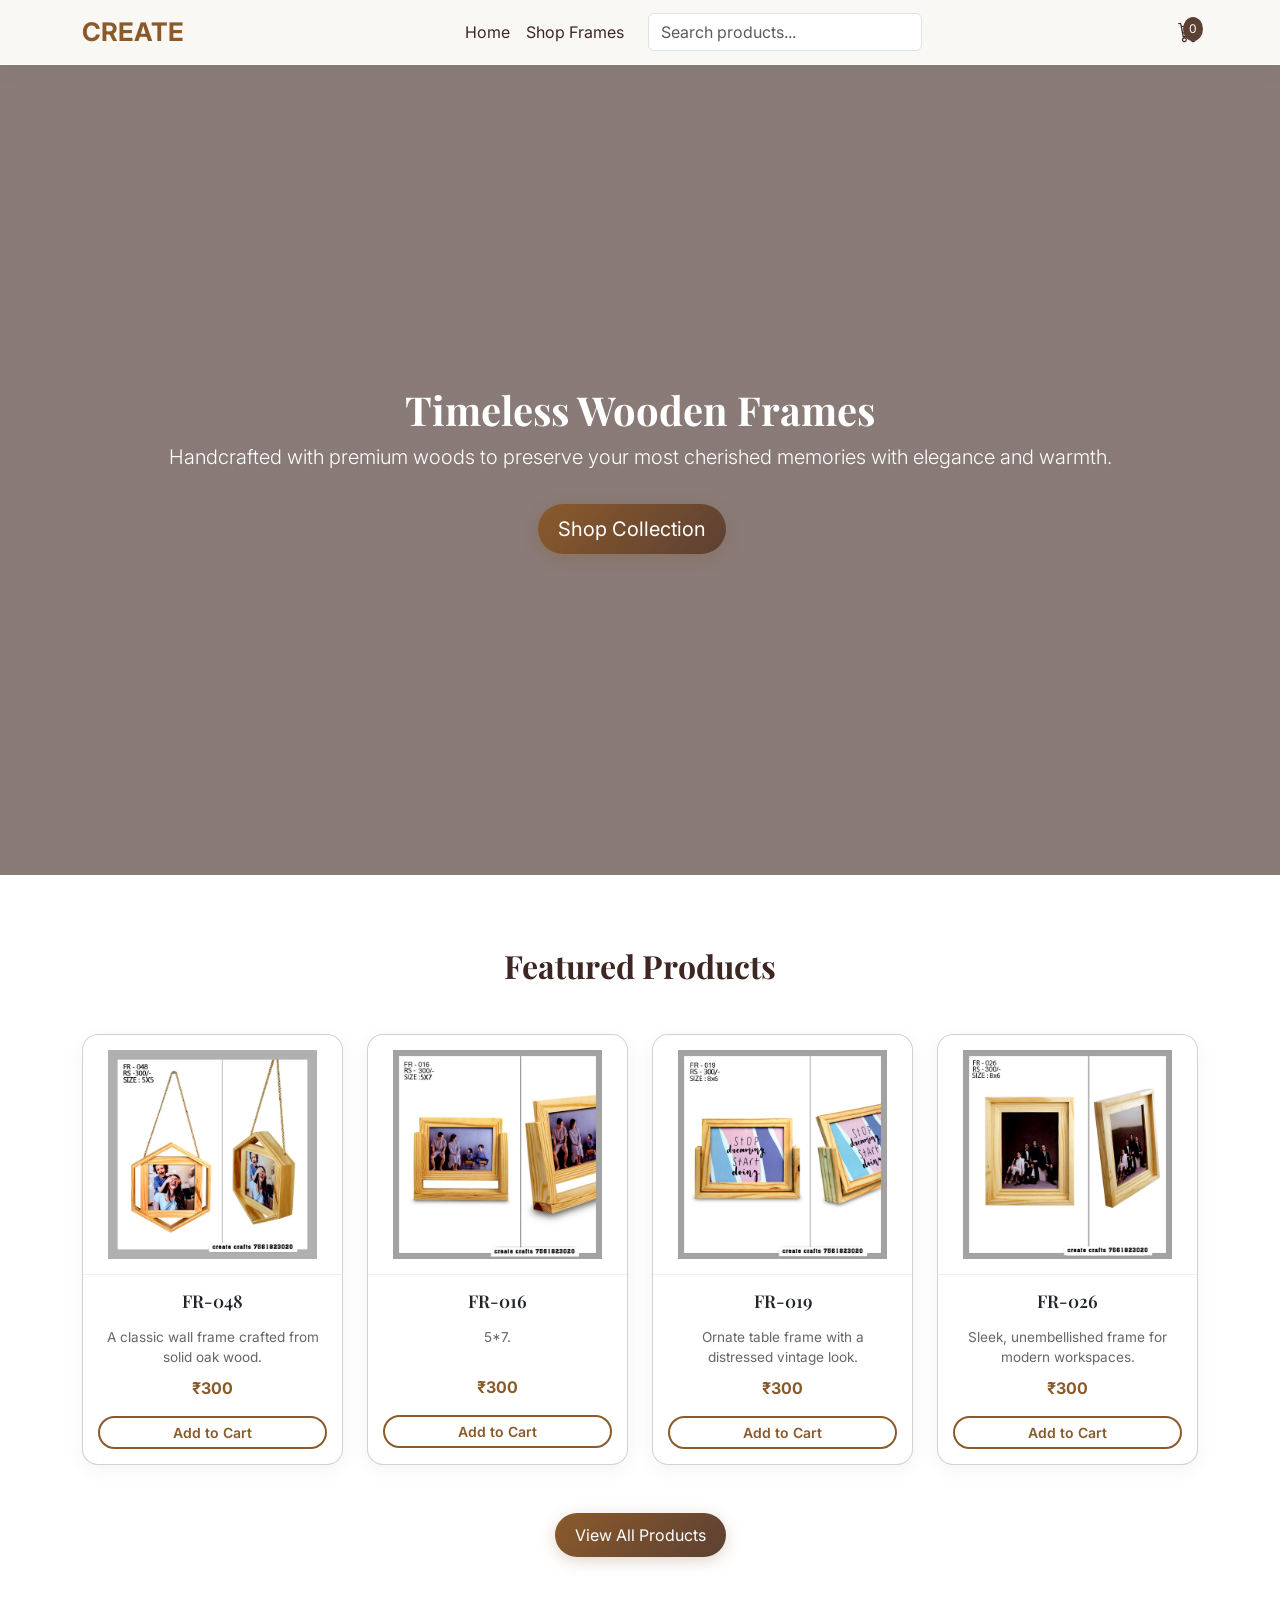
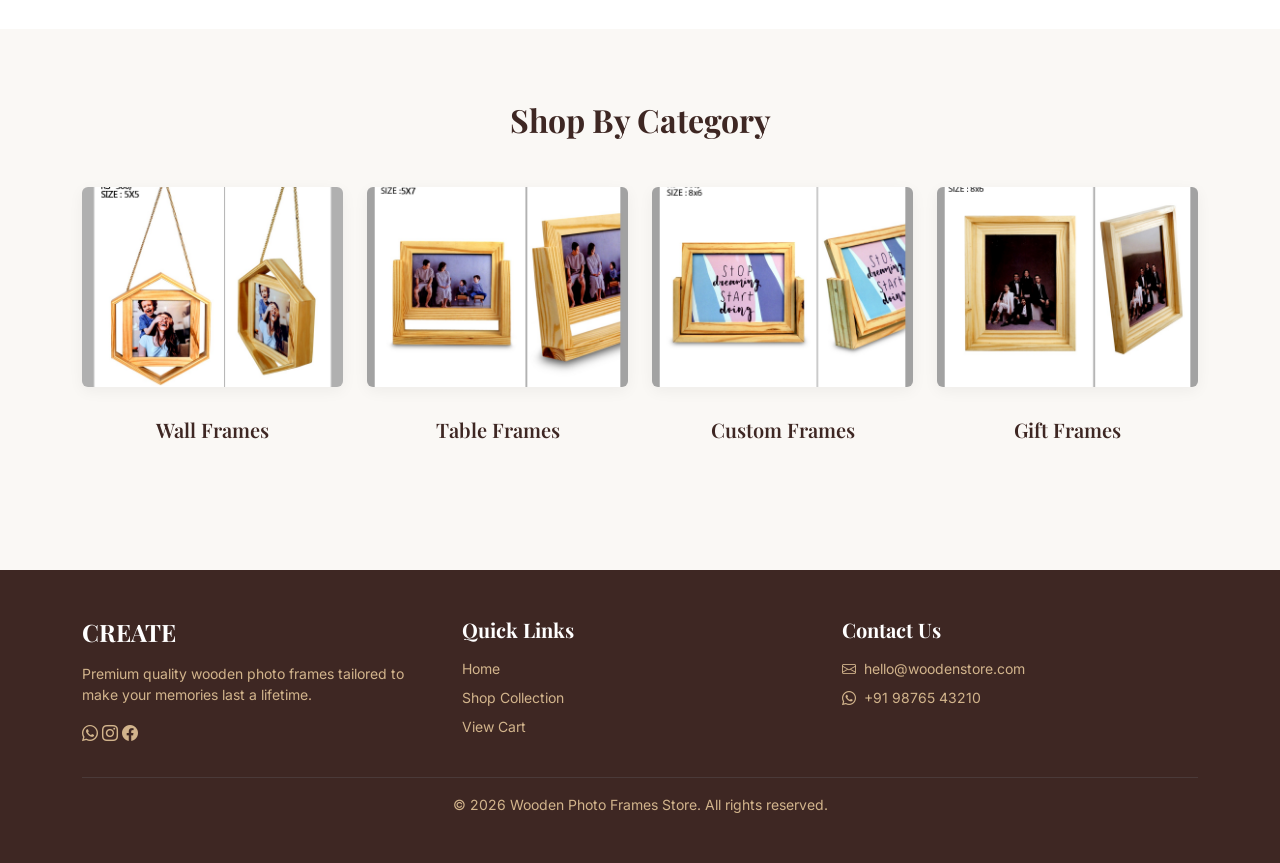
<file: index.html>
<!DOCTYPE html>
<html lang="en">
<head>
    <meta charset="UTF-8">
    <meta name="viewport" content="width=device-width, initial-scale=1.0">
    <title>Wooden Frames | Premium Photo Frames</title>
    
    <meta name="description" content="Shop premium wooden photo frames. Discover our elegant collection of wall frames, table frames, custom frames, and gift frames.">
    
    <link rel="preconnect" href="https://fonts.googleapis.com">
    <link rel="preconnect" href="https://fonts.gstatic.com" crossorigin>
    <link href="https://fonts.googleapis.com/css2?family=Inter:wght@300;400;500;600&family=Playfair+Display:ital,wght@0,500;0,700;1,500&display=swap" rel="stylesheet">
    
    <link href="https://cdn.jsdelivr.net/npm/bootstrap@5.3.0/dist/css/bootstrap.min.css" rel="stylesheet">
    <link rel="stylesheet" href="https://cdn.jsdelivr.net/npm/bootstrap-icons@1.10.5/font/bootstrap-icons.css">
    <link rel="stylesheet" href="style.css">
</head>
<body>

    <!-- Sticky Navbar -->
    <nav class="navbar navbar-expand-lg sticky-top">
        <div class="container">
            <a class="navbar-brand fw-bold" href="index.html">CREATE</a>
            
            <div class="d-flex align-items-center ms-auto me-3 d-lg-none">
                <div class="nav-cart-wrapper fs-5" onclick="toggleCart()">
                    <i class="bi bi-cart3"></i>
                    <span class="cart-badge">0</span>
                </div>
            </div>

            <button class="navbar-toggler" type="button" data-bs-toggle="collapse" data-bs-target="#mainNav">
                <span class="navbar-toggler-icon"></span>
            </button>
            
            <div class="collapse navbar-collapse" id="mainNav">
                <ul class="navbar-nav mx-auto mb-2 mb-lg-0 align-items-center">
                    <li class="nav-item">
                        <a class="nav-link active" href="index.html">Home</a>
                    </li>
                    <li class="nav-item">
                        <a class="nav-link" href="products.html">Shop Frames</a>
                    </li>
                    <li class="nav-item ms-lg-3 mt-2 mt-lg-0">
                        <form class="d-flex" role="search" onsubmit="event.preventDefault();">
                            <input class="form-control nav-search" type="search" placeholder="Search products..." id="navSearchInput" aria-label="Search">
                        </form>
                    </li>
                </ul>
                
                <div class="d-none d-lg-flex align-items-center mt-3 mt-lg-0">
                    <div class="nav-cart-wrapper fs-5" onclick="toggleCart()">
                        <i class="bi bi-cart3"></i>
                        <span class="cart-badge">0</span>
                    </div>
                </div>
            </div>
        </div>
    </nav>

    <!-- Hero Section -->
    <section class="hero-section">
        <div class="container px-4">
            <h1 class="fade-in">Timeless Wooden Frames</h1>
            <p class="lead fade-in" style="animation-delay: 0.2s;">Handcrafted with premium woods to preserve your most cherished memories with elegance and warmth.</p>
            <div class="fade-in" style="animation-delay: 0.4s;">
                <a href="products.html" class="btn btn-primary-wooden btn-lg me-3 mt-3">Shop Collection</a>
            </div>
        </div>
    </section>

    <!-- Featured Products -->
    <section class="py-5 bg-white">
        <div class="container py-4">
            <h2 class="text-center mb-5">Featured Products</h2>
            <div class="row g-4" id="featured-grid">
                <!-- Will be populated dynamically next but for static display we can use script or hardcode for home -->
            </div>
            <div class="text-center mt-5">
                <a href="products.html" class="btn btn-primary-wooden">View All Products</a>
            </div>
        </div>
    </section>

        <!-- Categories Section -->
       <!-- Categories Section -->
<section id="categories" class="py-5">
    <div class="container py-4">
        <h2 class="text-center mb-5">Shop By Category</h2>
        <div class="row g-4 text-center">

            <!-- Wall -->
            <div class="col-md-6 col-lg-3">
                <div class="category-card" onclick="window.location.href='products.html?cat=wall'" style="cursor:pointer;">
                    <img src="/media/category_images/product1.jpeg" alt="Wall Frames" class="img-fluid rounded">
                    <h5 class="mt-3 fw-semibold">Wall Frames</h5>
                </div>
            </div>

            <!-- Table -->
            <div class="col-md-6 col-lg-3">
                <div class="category-card" onclick="window.location.href='products.html?cat=table'" style="cursor:pointer;">
                    <img src="/media/category_images/product2.jpeg" alt="Table Frames" class="img-fluid rounded">
                    <h5 class="mt-3 fw-semibold">Table Frames</h5>
                </div>
            </div>

            <!-- Custom -->
            <div class="col-md-6 col-lg-3">
                <div class="category-card" onclick="window.location.href='products.html?cat=custom'" style="cursor:pointer;">
                    <img src="/media/category_images/product3.jpeg" alt="Custom Frames" class="img-fluid rounded">
                    <h5 class="mt-3 fw-semibold">Custom Frames</h5>
                </div>
            </div>

            <!-- Gift -->
            <div class="col-md-6 col-lg-3">
                <div class="category-card" onclick="window.location.href='products.html?cat=gift'" style="cursor:pointer;">
                    <img src="/media/category_images/product4.jpeg" alt="Gift Frames" class="img-fluid rounded">
                    <h5 class="mt-3 fw-semibold">Gift Frames</h5>
                </div>
            </div>

        </div>
    </div>
</section>
    <!-- Footer -->
    <footer class="py-5 mt-5">
        <div class="container">
            <div class="row gy-4">
                <div class="col-md-4">
                    <h4 class="brand-name text-white mb-3">CREATE </h4>
                    <p class="small">Premium quality wooden photo frames tailored to make your memories last a lifetime.</p>
                    <div class="social-icons mt-3">
                        <a href="https://wa.me/919876543210" target="_blank" title="WhatsApp"><i class="bi bi-whatsapp"></i></a>
                        <a href="#" title="Instagram"><i class="bi bi-instagram"></i></a>
                        <a href="#" title="Facebook"><i class="bi bi-facebook"></i></a>
                    </div>
                </div>
                <div class="col-md-4">
                    <h5 class="text-white mb-3">Quick Links</h5>
                    <ul class="list-unstyled small">
                        <li class="mb-2"><a href="index.html">Home</a></li>
                        <li class="mb-2"><a href="products.html">Shop Collection</a></li>
                        <li class="mb-2"><a href="javascript:void(0);" onclick="toggleCart()">View Cart</a></li>
                    </ul>
                </div>
                <div class="col-md-4">
                    <h5 class="text-white mb-3">Contact Us</h5>
                    <p class="small mb-2"><i class="bi bi-envelope me-2"></i>hello@woodenstore.com</p>
                    <p class="small mb-3"><i class="bi bi-whatsapp me-2"></i>+91 98765 43210</p>
                </div>
            </div>
            <hr class="mt-4 border-secondary">
            <p class="text-center small mb-0">&copy; 2026 Wooden Photo Frames Store. All rights reserved.</p>
        </div>
    </footer>

    <!-- Floating Mini-Cart Component -->
    <div class="floating-cart" id="floatingCart">
        <div class="floating-cart-header">
            <h5 class="mb-0 fw-bold"><i class="bi bi-cart3 me-2"></i>Your Cart</h5>
            <button type="button" class="btn-close btn-close-white" onclick="toggleCart()" aria-label="Close"></button>
        </div>
        <div class="floating-cart-body" id="cart-items-container">
            <!-- Cart items populated by JS -->
        </div>
        <div class="floating-cart-footer">
            <div class="d-flex justify-content-between align-items-center mb-3">
                <h6 class="fw-bold mb-0">Total Amount:</h6>
                <h5 class="fw-bold text-primary mb-0" id="cart-total-price">₹0</h5>
            </div>
            <button class="btn btn-success w-100 py-2 d-flex align-items-center justify-content-center" onclick="checkoutWhatsApp()">
                <i class="bi bi-whatsapp me-2"></i> Order via WhatsApp
            </button>
        </div>
    </div>

    <!-- Bootstrap & Scripts -->
    <script src="https://cdn.jsdelivr.net/npm/bootstrap@5.3.0/dist/js/bootstrap.bundle.min.js"></script>
    <script src="products-data.js"></script>
    <script src="cart.js"></script>
    
    <!-- Populate Home Featured Snippet -->
    <script>
        document.addEventListener('DOMContentLoaded', () => {
            const grid = document.getElementById('featured-grid');
            if(grid) {
                // Take 4 products for home
                const featured = productData.slice(0, 4);
                featured.forEach(item => {
                    grid.innerHTML += `
                    <div class="col-lg-3 col-md-4 col-sm-6">
                        <div class="card card-wooden h-100">
                            <div class="card-img-wrapper" style="cursor:pointer;" 
                           onclick="window.location.href='products.html?id=${item.id}'">
                                <img src="${item.images[0]}" alt="${item.name}">
                            </div>
                            <div class="card-body text-center">
                                <h5 class="card-title">${item.name}</h5>
                                <p class="card-desc">${item.shortDesc}</p>
                                <p class="card-price mb-3">₹${item.price}</p>
                                <button class="btn btn-outline-wooden btn-sm w-100" onclick="addToCart('${item.id}', '${item.name}', ${item.price})">Add to Cart</button>
                            </div>
                        </div>
                    </div>`;
                });
            }
        });
    </script>
</body>
</html>
</file>
<file: style.css>
/* ================= ROOT ================= */
:root {
  --primary-color: #8B5A2B;
  --secondary-color: #D2B48C;
  --bg-color: #FAF8F5;
  --text-dark: #3E2723;
  --text-light: #F5F5F5;
  --accent-color: #5C4033;
  --radius: 16px;
}

/* ================= BASE ================= */
body {
  font-family: 'Inter', sans-serif;
  background: var(--bg-color);
  color: var(--text-dark);
}

h1, h2, h3, h4, h5 {
  font-family: 'Playfair Display', serif;
  font-weight: 700;
}

/* ================= NAVBAR ================= */
.navbar {
  background: rgba(250, 248, 245, 0.85) !important;
  backdrop-filter: blur(12px);
  -webkit-backdrop-filter: blur(12px);
  box-shadow: 0 4px 30px rgba(0,0,0,0.04);
  border-bottom: 1px solid rgba(255,255,255,0.5);
  transition: all 0.3s ease;
}

.navbar-brand {
  color: var(--primary-color) !important;
  font-size: 1.6rem;
}

.nav-link {
  color: var(--text-dark) !important;
}

.nav-link:hover {
  color: var(--primary-color) !important;
}

/* ================= BUTTONS ================= */
.btn-primary-wooden {
  background: linear-gradient(135deg, var(--primary-color), var(--accent-color));
  color: #fff;
  border-radius: 25px;
  padding: 10px 20px;
  border: none;
  box-shadow: 0 4px 15px rgba(139, 90, 43, 0.25);
  transition: all 0.3s ease;
}

.btn-primary-wooden:hover {
  transform: translateY(-2px);
  box-shadow: 0 6px 20px rgba(139, 90, 43, 0.4);
  color: #fff;
}

.btn-outline-wooden {
  border: 2px solid var(--primary-color);
  color: var(--primary-color);
  border-radius: 25px;
  font-weight: 600;
  transition: all 0.3s ease;
}

.btn-outline-wooden:hover {
  background: linear-gradient(135deg, var(--primary-color), var(--accent-color));
  border-color: transparent;
  color: #fff;
  box-shadow: 0 4px 15px rgba(139, 90, 43, 0.25);
  transform: translateY(-2px);
}

/* ================= PRODUCT CARD ================= */
.card-wooden {
  background: #fff;
  border-radius: var(--radius);
  box-shadow: 0 5px 20px rgba(0,0,0,0.05);
  transition: 0.3s;
  display: flex;
  flex-direction: column;
  height: 100%;
}

.card-wooden:hover {
  transform: translateY(-6px);
  box-shadow: 0 15px 35px rgba(0,0,0,0.1);
}

.card-img-wrapper {
  height: 240px;
  width: 100%;
  display: flex;
  align-items: center;
  justify-content: center;
  background-color: #fff;
  border-radius: var(--radius) var(--radius) 0 0;
  overflow: hidden;
  padding: 15px;
  border-bottom: 1px solid rgba(0,0,0,0.06);
}

.card-img-wrapper img {
  max-width: 100%;
  max-height: 100%;
  object-fit: contain;
  transition: transform 0.4s ease;
}

.card-wooden:hover img {
  transform: scale(1.05);
}

/* BODY */
.card-body {
  display: flex;
  flex-direction: column;
  flex-grow: 1;
  text-align: center;
  padding: 15px;
}

/* TEXT */
.card-title {
  font-size: 1.1rem;
  font-weight: 600;
}

.card-desc {
  font-size: 0.85rem;
  color: #666;
  margin: 8px 0;
  min-height: 40px; /* FIX ALIGNMENT */
}

/* PRICE + BUTTON */
.card-bottom {
  margin-top: auto;
}

.card-price {
  font-weight: bold;
  color: var(--primary-color);
  margin-bottom: 10px;
}

/* ================= PRODUCT MODAL ================= */
.product-main-img {
  width: 100%;
  max-width: 380px;
  max-height: 400px;
  object-fit: contain;
  display: block;
  margin: 0 auto 20px auto;
}

.thumbnail-row {
  display: flex;
  justify-content: center;
  flex-wrap: wrap;
  gap: 12px;
}

.thumbnail-img {
  width: 60px;
  height: 60px;
  object-fit: cover;
  border-radius: 8px;
  cursor: pointer;
  border: 2px solid transparent;
  transition: all 0.3s ease;
}

.thumbnail-img.active,
.thumbnail-img:hover {
  border-color: var(--primary-color);
  transform: translateY(-2px);
}

/* ================= CATEGORY ================= */
.category-card {
  text-align: center;
  cursor: pointer;
}

.category-card img {
  width: 100%;
  height: 200px;
  object-fit: cover;
  border-radius: var(--radius);
  transition: 0.3s;
  box-shadow: 0 4px 15px rgba(0,0,0,0.05);
  margin-bottom: 15px;
}

.category-card:hover img {
  transform: scale(1.05);
}

.category-card h5 {
  margin-top: 10px;
  font-weight: 600;
}

/* ================= CART ================= */
.cart-badge {
  position: absolute;
  top: 0;
  right: -5px;
  background: var(--accent-color);
  color: #fff;
  border-radius: 50%;
  padding: 3px 6px;
  font-size: 12px;
}

.nav-cart-wrapper {
  position: relative;
  cursor: pointer;
}

/* ================= FLOATING CART ================= */
.floating-cart {
  position: fixed;
  bottom: 20px;
  right: 20px;
  width: 360px;
  background: rgba(255, 255, 255, 0.95);
  backdrop-filter: blur(10px);
  -webkit-backdrop-filter: blur(10px);
  border: 1px solid rgba(255, 255, 255, 0.2);
  border-radius: var(--radius);
  box-shadow: 0 15px 50px rgba(0,0,0,0.15);
  transform: translateY(120%) scale(0.95);
  opacity: 0;
  transition: all 0.4s cubic-bezier(0.175, 0.885, 0.32, 1.275);
  display: flex;
  flex-direction: column;
  max-height: 80vh;
  z-index: 1050;
}

.floating-cart.show {
  transform: translateY(0) scale(1);
  opacity: 1;
}

.floating-cart-header {
  padding: 20px;
  border-bottom: 1px solid rgba(0,0,0,0.05);
  display: flex;
  justify-content: space-between;
  align-items: center;
  background: rgba(255, 255, 255, 0.5);
  border-radius: var(--radius) var(--radius) 0 0;
}

.floating-cart-body {
  padding: 15px 20px;
  overflow-y: auto;
  flex-grow: 1;
}

.floating-cart-footer {
  padding: 20px;
  border-top: 1px solid rgba(0,0,0,0.05);
  background: rgba(255, 255, 255, 0.8);
  border-radius: 0 0 var(--radius) var(--radius);
}

.cart-item {
  display: flex;
  justify-content: space-between;
  align-items: center;
  padding: 12px 0;
  border-bottom: 1px dashed rgba(0,0,0,0.1);
}
.cart-item:last-child {
  border-bottom: none;
}
.cart-item-title {
  font-weight: 600;
  font-size: 0.95rem;
  color: var(--text-dark);
}
.cart-item-price {
  font-size: 0.85rem;
  color: var(--primary-color);
  font-weight: 500;
}
.hero-section {
  background: 
    linear-gradient(rgba(62,39,35,0.6), rgba(62,39,35,0.6)),
    url('https://images.unsplash.com/photo-1579783902614-a3fb3927b6a5?auto=format&fit=crop&w=1920&q=80');
  
  background-size: cover;
  background-position: center;

  height: 90vh;
  display: flex;
  align-items: center;
  justify-content: center;
  text-align: center;
  color: #fff;
}
/* ================= FOOTER ================= */
footer {
  background: var(--text-dark);
  color: var(--secondary-color);
}

footer a {
  color: var(--secondary-color);
  text-decoration: none;
  transition: all 0.3s ease;
}

footer a:hover {
  color: #fff;
  text-decoration: none;
}

/* ================= RESPONSIVE MEDIA QUERIES ================= */

/* Tablet & Smaller Laptops */
@media (max-width: 992px) {
  .hero-section {
    height: 80vh;
  }
  
  .card-img-wrapper {
    height: 200px;
  }
  
  .category-card img {
    height: 180px;
  }
}

/* Mobile Devices */
@media (max-width: 768px) {
  .hero-section {
    height: 70vh;
  }
  
  .hero-section h1 {
    font-size: 2.2rem;
  }
  
  .hero-section .lead {
    font-size: 1.1rem;
  }

  .navbar-brand {
    font-size: 1.4rem;
  }
  
  .card-img-wrapper {
    height: 180px;
  }
  
  .category-card img {
    height: 160px;
  }

  .floating-cart {
    width: 300px;
    bottom: 15px;
    right: 15px;
  }
}

/* Small Mobile Devices */
@media (max-width: 576px) {
  .hero-section {
    height: 60vh;
  }

  .hero-section h1 {
    font-size: 1.8rem;
  }

  .card-img-wrapper {
    height: 200px; /* slightly larger for single column */
  }

  /* Make floating cart act as a bottom sheet on small screens */
  .floating-cart {
    width: 100%;
    bottom: 0;
    right: 0;
    border-radius: var(--radius) var(--radius) 0 0;
    max-width: 100vw;
  }
}
</file>
